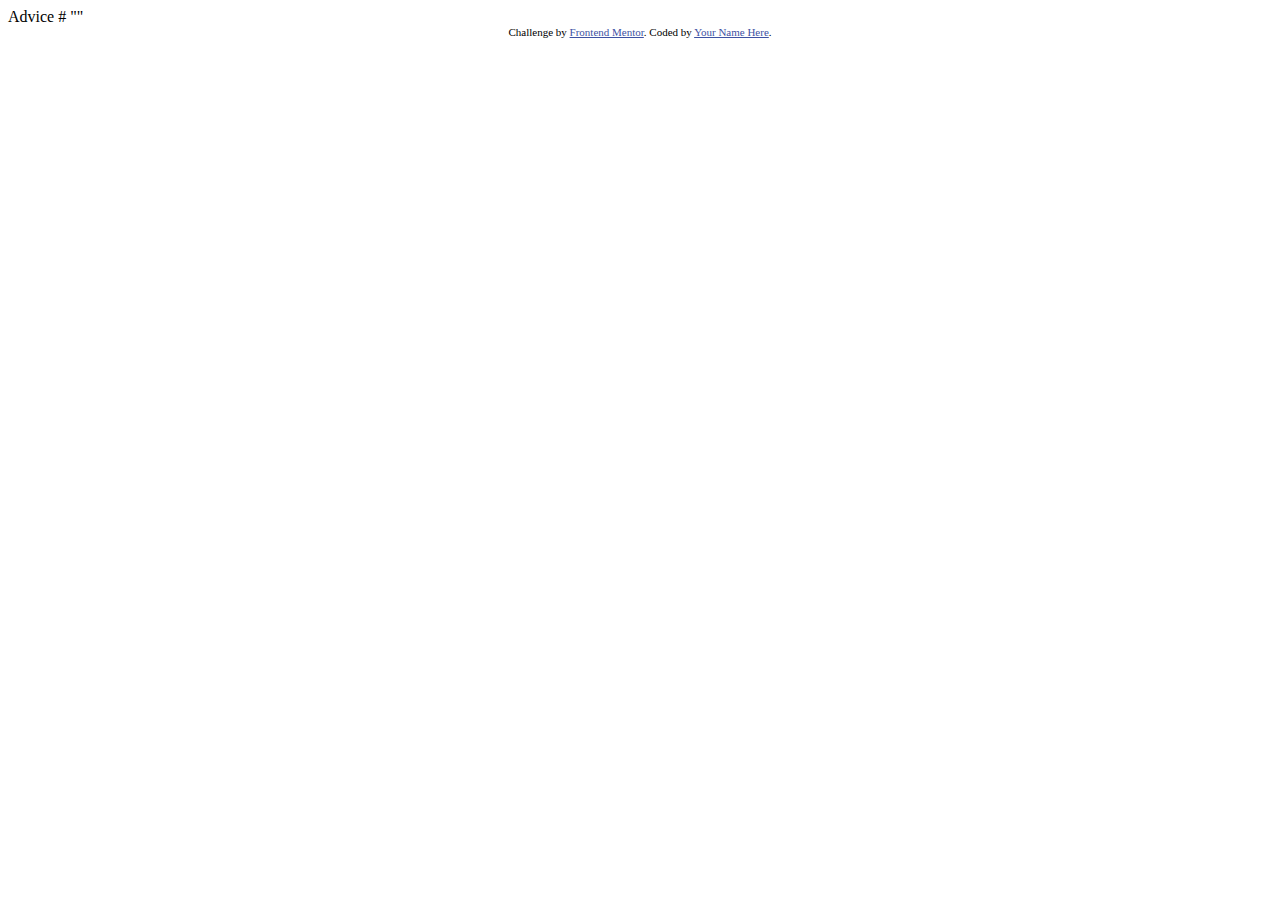
<file: advice-generator-app-main/index.html>
<!DOCTYPE html>
<html lang="en">
<head>
  <meta charset="UTF-8">
  <meta name="viewport" content="width=device-width, initial-scale=1.0"> <!-- displays site properly based on user's device -->

  <link rel="icon" type="image/png" sizes="32x32" href="./images/favicon-32x32.png">
  
  <title>Frontend Mentor | Advice generator app</title>

  <!-- Feel free to remove these styles or customise in your own stylesheet 👍 -->
  <style>
    .attribution { font-size: 11px; text-align: center; }
    .attribution a { color: hsl(228, 45%, 44%); }
  </style>
</head>
<body>

  Advice #<!-- Advice ID goes here -->

  "<!-- Advice text goes here -->"
  
  <div class="attribution">
    Challenge by <a href="https://www.frontendmentor.io?ref=challenge" target="_blank">Frontend Mentor</a>. 
    Coded by <a href="#">Your Name Here</a>.
  </div>
</body>
</html>
</file>
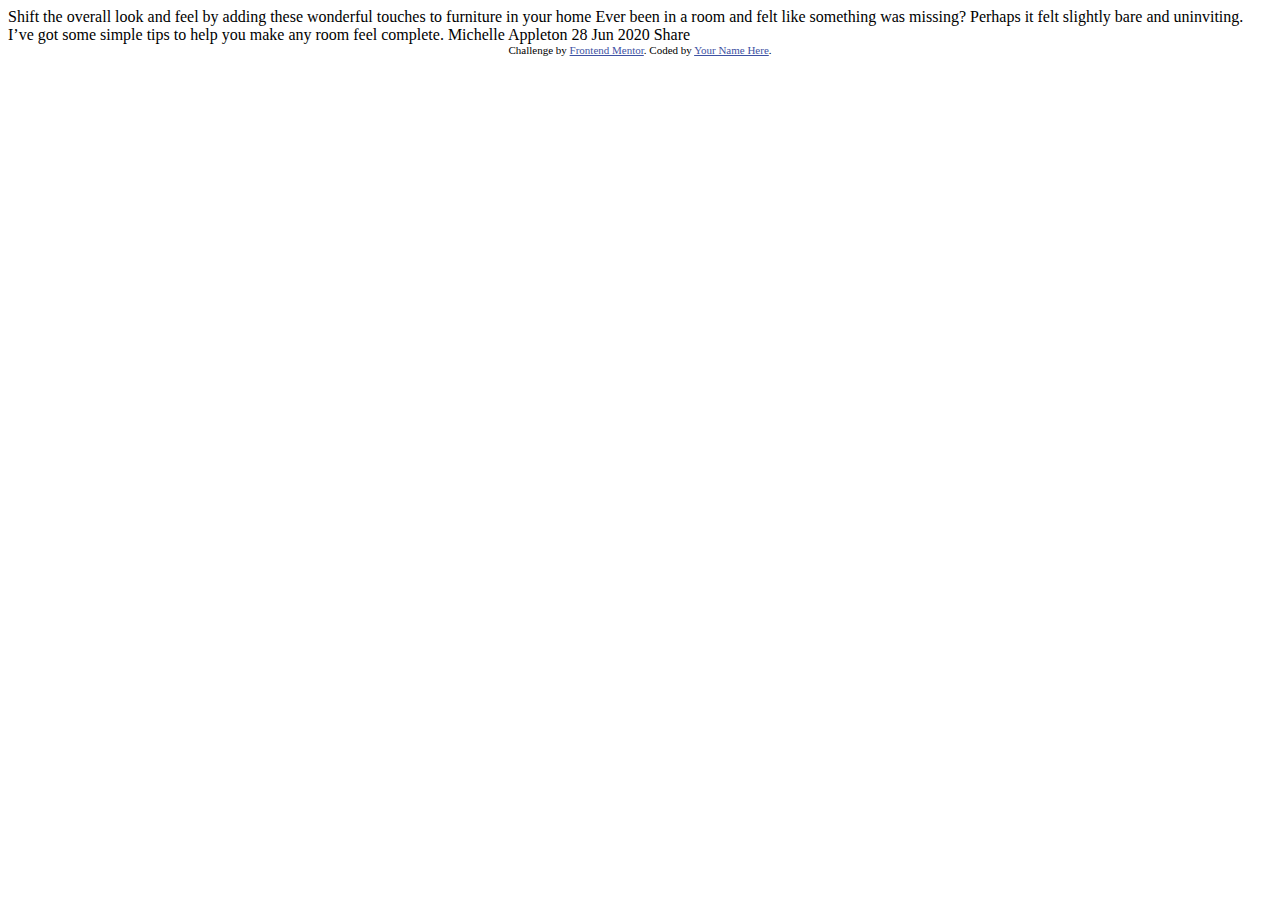
<file: article-preview-component-master/index.html>
<!DOCTYPE html>
<html lang="en">
<head>
  <meta charset="UTF-8">
  <meta name="viewport" content="width=device-width, initial-scale=1.0"> <!-- displays site properly based on user's device -->

  <link rel="icon" type="image/png" sizes="32x32" href="./images/favicon-32x32.png">
  
  <title>Frontend Mentor | Article preview component</title>

  <!-- Feel free to remove these styles or customise in your own stylesheet 👍 -->
  <style>
    .attribution { font-size: 11px; text-align: center; }
    .attribution a { color: hsl(228, 45%, 44%); }
  </style>
</head>
<body>

  Shift the overall look and feel by adding these wonderful 
  touches to furniture in your home

  Ever been in a room and felt like something was missing? Perhaps 
  it felt slightly bare and uninviting. I’ve got some simple tips 
  to help you make any room feel complete.

  Michelle Appleton
  28 Jun 2020

  Share
  
  <div class="attribution">
    Challenge by <a href="https://www.frontendmentor.io?ref=challenge" target="_blank">Frontend Mentor</a>. 
    Coded by <a href="#">Your Name Here</a>.
  </div>
</body>
</html>
</file>
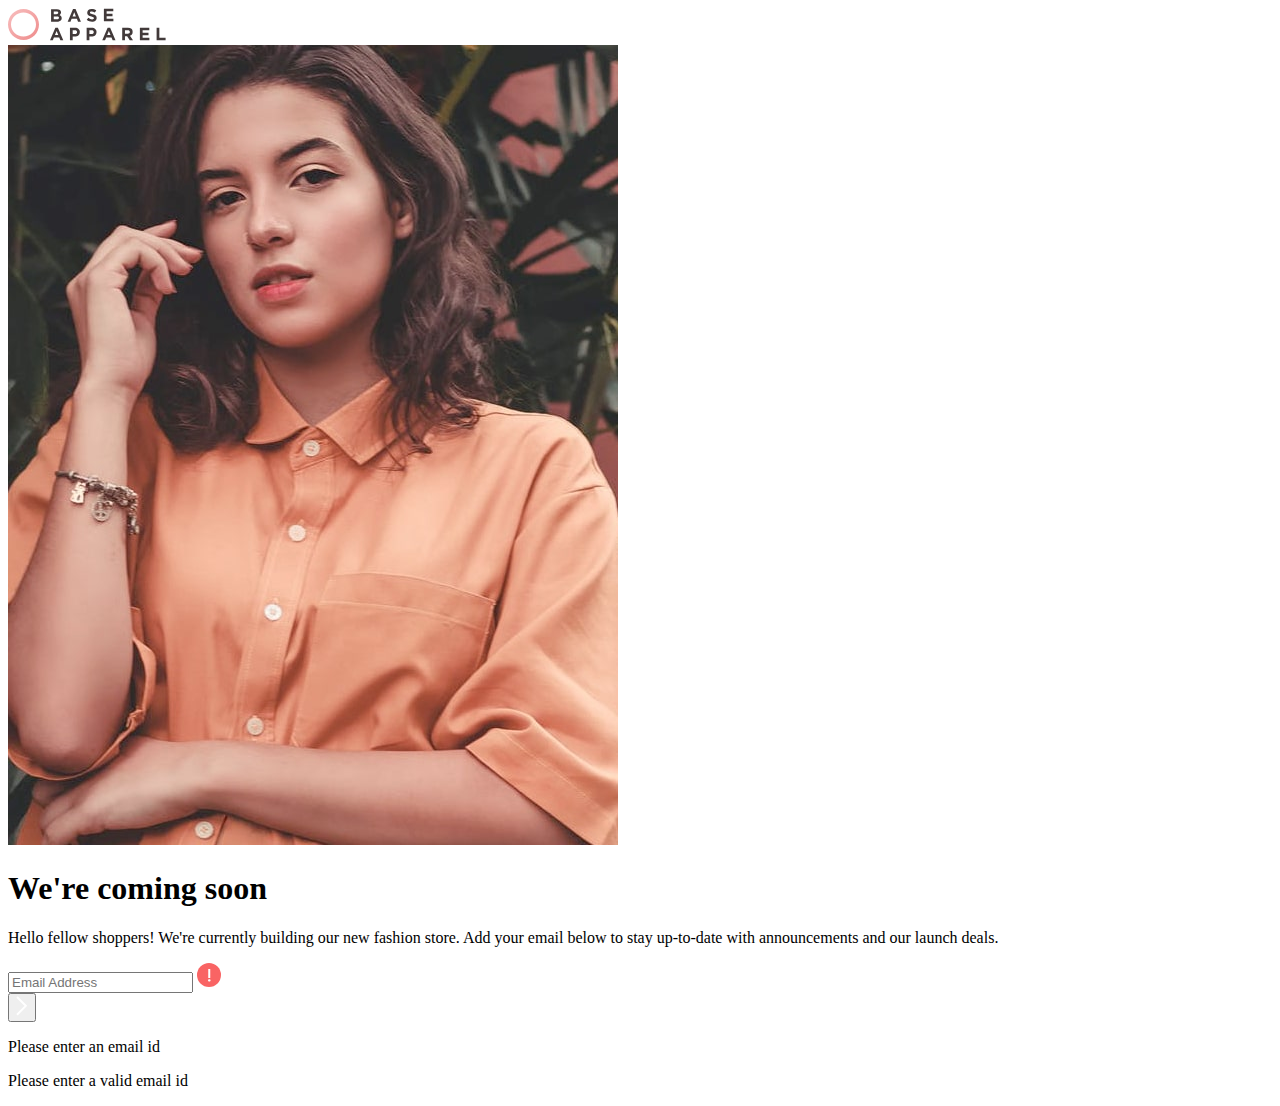
<file: base-apparel-coming-soon-master/index.html>
<!DOCTYPE html>
<html lang="en">
  <head>
    <meta charset="UTF-8" />
    <meta name="viewport" content="width=device-width, initial-scale=1.0" />
    <!-- displays site properly based on user's device -->

    <link
      rel="icon"
      type="image/png"
      sizes="32x32"
      href="./images/favicon-32x32.png"
    />

    <title>Frontend Mentor | Base Apparel coming soon page</title>

    <!-- stylesheet and font links -->
    <link rel="preconnect" href="https://fonts.googleapis.com" />
    <link rel="preconnect" href="https://fonts.gstatic.com" crossorigin />
    <link
      href="https://fonts.googleapis.com/css2?family=Josefin+Sans:ital,wght@0,100..700;1,100..700&display=swap"
      rel="stylesheet"
    />
    <link rel="stylesheet" href="style.css" />
  </head>

  <body>

  <div class="container">
    <div class="nav-logo-container">
      <img src="images/logo.svg" alt="nav logo" class="nav-logo" />
    </div>

    <picture class="hero-container">
      <source media="(min-width: 1000px)" srcset="images/hero-desktop.jpg">
      <img src="images/hero-mobile.jpg" alt="hero image" class="hero" />
    </picture>

    <div class="coming-section">
      <h1 class="heading">
        <span class="we-are">We're </span>
        <span class="coming-soon">coming soon</span>
      </h1>
      <p class="description">
        Hello fellow shoppers! We're currently building our new fashion store.
        Add your email below to stay up-to-date with announcements and our
        launch deals.
      </p>
    </div>

    <div class="email-id">
      <form action="#" method="#" id="signup-form">
        <div class="input-container">
        <input
          type="text"
          name="email"
          id="email-subscription"
          class="email-subscription error-border"
          placeholder="Email Address"
        />
        <img src="images/icon-error.svg" alt="error icon" class="error-icon">
        </div>
      <span>
        <button type="submit" class="btn"><img src="images/icon-arrow.svg" alt="" /></button>
      </span>
       
      <div id="error" class="error">
        <div id="error-message-noemail" class="error-message visually-hidden-1">
          <p>Please enter an email id</p></div>
        <div id="error-message-invalid" class="error-message visually-hidden-2">
          <p>Please enter a valid email id</p></div>
      </div>
    </form>

    </div>

  </div>
  <script src="script.js"></script>
    
  </body>
</html>
</file>
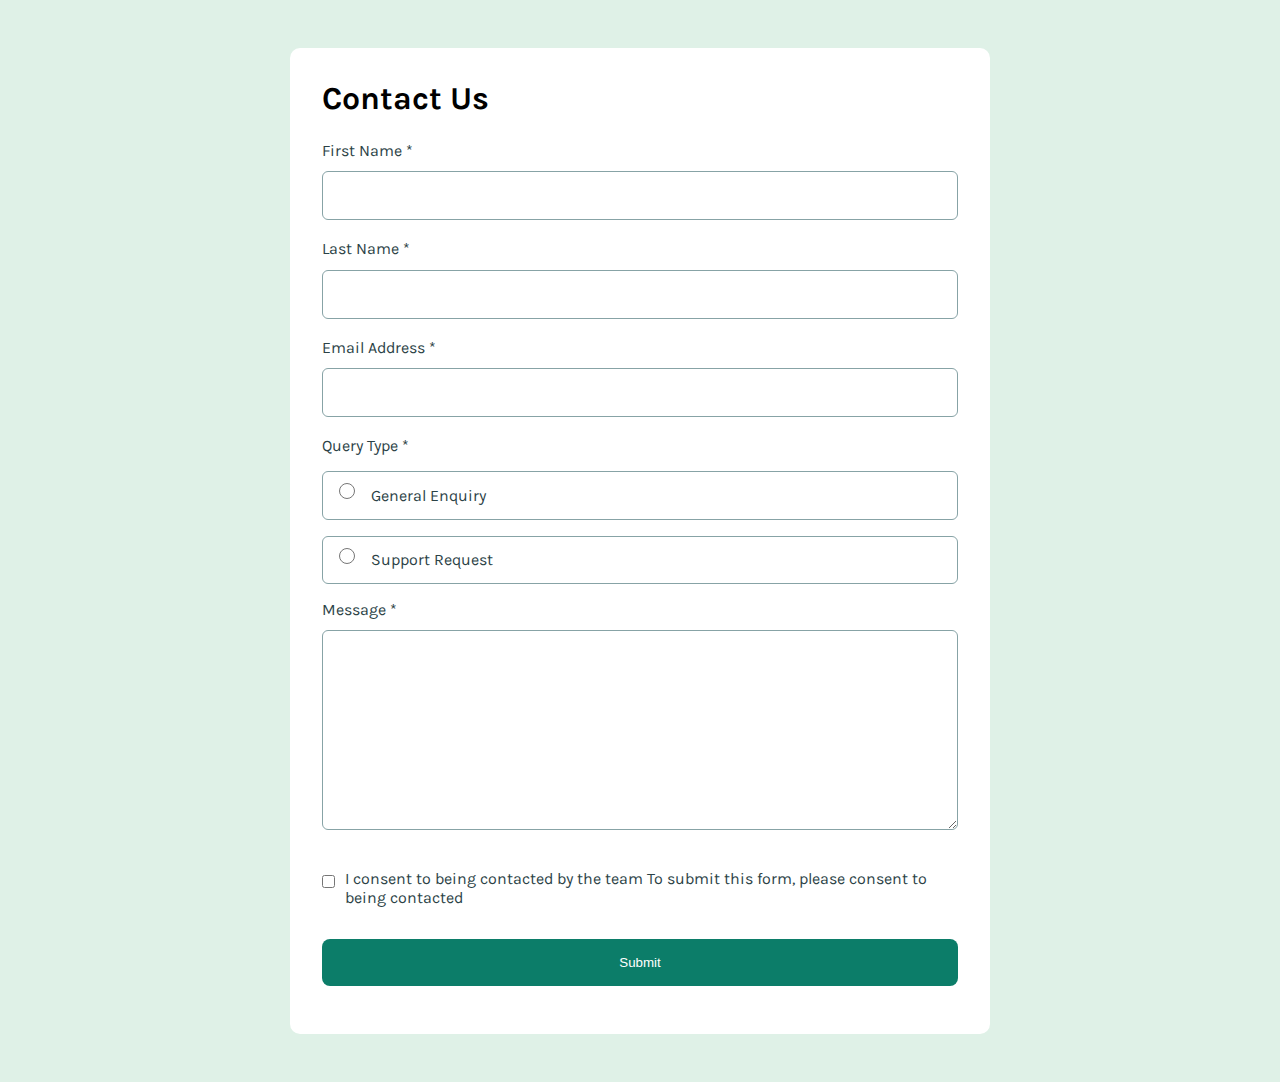
<file: contact-form-main/index.html>
<!DOCTYPE html>
<html lang="en">
<head>
  <meta charset="UTF-8">
  <meta name="viewport" content="width=device-width, initial-scale=1.0"> <!-- displays site properly based on user's device -->

  <link rel="icon" type="image/png" sizes="32x32" href="./assets/images/favicon-32x32.png">
  <link rel="preconnect" href="https://fonts.googleapis.com">
  <link rel="preconnect" href="https://fonts.gstatic.com" crossorigin>
  <link href="https://fonts.googleapis.com/css2?family=Karla:ital,wght@0,200..800;1,200..800&display=swap" rel="stylesheet">
  <link rel="stylesheet" href="style.css">
    
  <title>Frontend Mentor | Contact form</title>

</head>
<body>
  <main>
    <div class="heading">
      <h1 class="form-heading">Contact Us</h1>
    </div>
    <form action="#" method="get" class="contact-form" id ="contact-form">

      <div class="form-field-first-name">
        <label for="first-name">First Name *</label>
        <input type="text" id="first-name" class="first-name error-border" name="firstName">
        <p class="error-message"></p>
      </div>

      <div class="form-field-last-name">
        <label for="last-name">Last Name *</label>
        <input type="text" id="last-name" class="last-name error-border" name="lastName">
        <p class="error-message"></p>
      </div>

      <div class="form-field-email">
        <label for="email-address">Email Address *</label>
        <input type="text" id="email-address" class="email-address error-border" name="emailAddress">
        <p class="error-message"></p>
      </div>

      <div class="form-field-radio">
        <label>Query Type *</label>
        <div class="radio-div">
          <div class="general-enquiry-class">
            <input type="radio" name="queryType" id="general-query" class="general-query" value="General Enquiry">
            <label for="general-query" class="general-query-text">General Enquiry</label>
          </div>
          
          <div class="support-request-clss">
            <input type="radio" name="queryType" id="support-request" class="support-request" value="Support Request">
            <label for="support-request" class="support-request-text">Support Request</label>
          </div> 
        </div>
        <p class="error-message"></p>
      </div>

      <div class="form-field-message">
        <label for="message">Message *</label>
        <textarea name="message" id="message" class="message error-border" name="message"></textarea>
        <p class="error-message"></p>
      </div>

      <div class="form-field-checkbox checkbox">
        <input type="checkbox" id="checkbox-consent" class="checkbox-consent" name="checkbox">
       <label for="checkbox-consent">
        I consent to being contacted by the team
        To submit this form, please consent to being contacted
       </label>
      </div>
      <p class="error-message"></p>
      <div class="form-field-btn">
       <button type="submit" id="btn" class="btn">Submit</button>
      </div>
    </form>


    <div id="popup" class="popup">
      <h2>Message Sent!</h2>
      <p>Thanks for completing the form. We'll be in touch soon!</p>
      <button type="button" id="close-popup" class="close-popup">Close</button>
    </div>
    
  </main>
  <script src="script.js"></script>
 
</body>
</html>
</file>
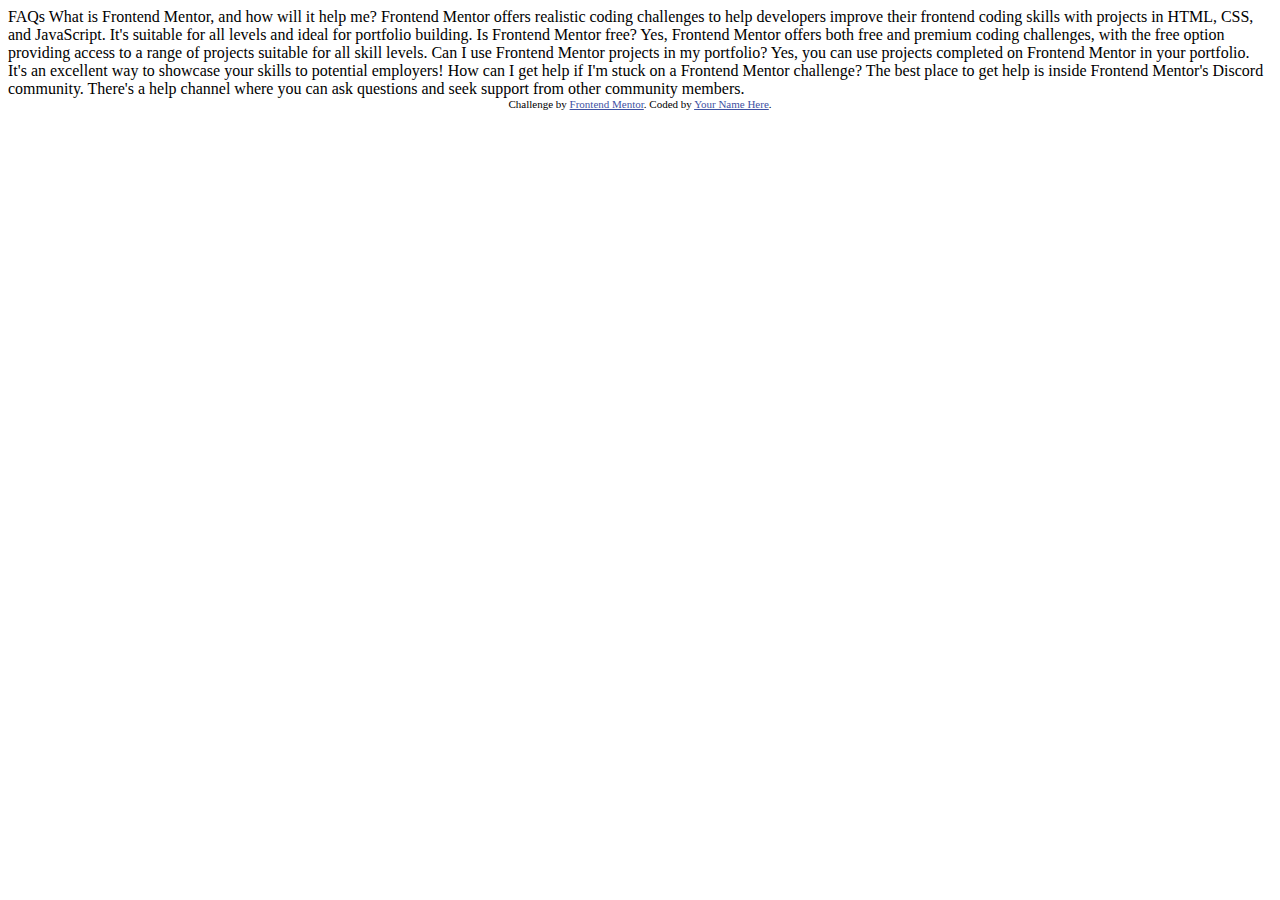
<file: faq-accordion-main/index.html>
<!DOCTYPE html>
<html lang="en">
<head>
  <meta charset="UTF-8">
  <meta name="viewport" content="width=device-width, initial-scale=1.0"> <!-- displays site properly based on user's device -->

  <link rel="icon" type="image/png" sizes="32x32" href="./assets/images/favicon-32x32.png">
  
  <title>Frontend Mentor | FAQ accordion</title>

  <!-- Feel free to remove these styles or customise in your own stylesheet 👍 -->
  <style>
    .attribution { font-size: 11px; text-align: center; }
    .attribution a { color: hsl(228, 45%, 44%); }
  </style>
</head>
<body>

  FAQs

  What is Frontend Mentor, and how will it help me?

  Frontend Mentor offers realistic coding challenges to help developers improve their 
  frontend coding skills with projects in HTML, CSS, and JavaScript. It's suitable for 
  all levels and ideal for portfolio building.

  Is Frontend Mentor free?

  Yes, Frontend Mentor offers both free and premium coding challenges, with the free 
  option providing access to a range of projects suitable for all skill levels.

  Can I use Frontend Mentor projects in my portfolio?

  Yes, you can use projects completed on Frontend Mentor in your portfolio. It's an excellent
  way to showcase your skills to potential employers!

  How can I get help if I'm stuck on a Frontend Mentor challenge?
  
  The best place to get help is inside Frontend Mentor's Discord community. There's a help 
  channel where you can ask questions and seek support from other community members.

  
  <div class="attribution">
    Challenge by <a href="https://www.frontendmentor.io?ref=challenge" target="_blank">Frontend Mentor</a>. 
    Coded by <a href="#">Your Name Here</a>.
  </div>
</body>
</html>
</file>
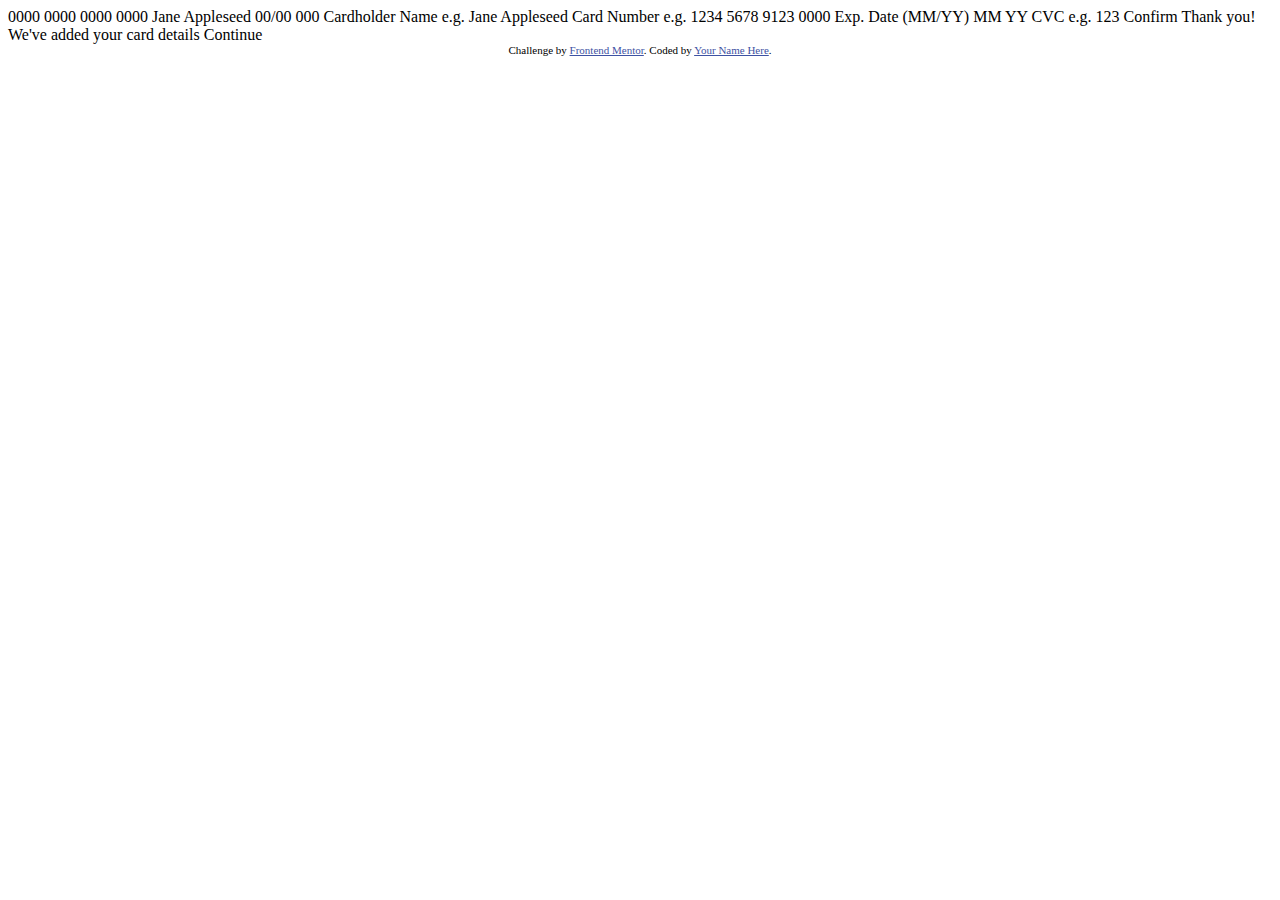
<file: interactive-card-details-form-main/index.html>
<!DOCTYPE html>
<html lang="en">
<head>
  <meta charset="UTF-8">
  <meta name="viewport" content="width=device-width, initial-scale=1.0"> <!-- displays site properly based on user's device -->

  <link rel="icon" type="image/png" sizes="32x32" href="./images/favicon-32x32.png">
  
  <title>Frontend Mentor | Interactive card details form</title>

  <!-- Feel free to remove these styles or customise in your own stylesheet 👍 -->
  <style>
    .attribution { font-size: 11px; text-align: center; }
    .attribution a { color: hsl(228, 45%, 44%); }
  </style>
</head>
<body>

  0000 0000 0000 0000
  Jane Appleseed
  00/00

  000

  Cardholder Name
  e.g. Jane Appleseed

  Card Number
  e.g. 1234 5678 9123 0000

  Exp. Date (MM/YY)
  MM
  YY

  CVC
  e.g. 123

  Confirm

  <!-- Completed state start -->

  Thank you!
  We've added your card details
  Continue
  
  <div class="attribution">
    Challenge by <a href="https://www.frontendmentor.io?ref=challenge" target="_blank">Frontend Mentor</a>. 
    Coded by <a href="#">Your Name Here</a>.
  </div>
</body>
</html>
</file>
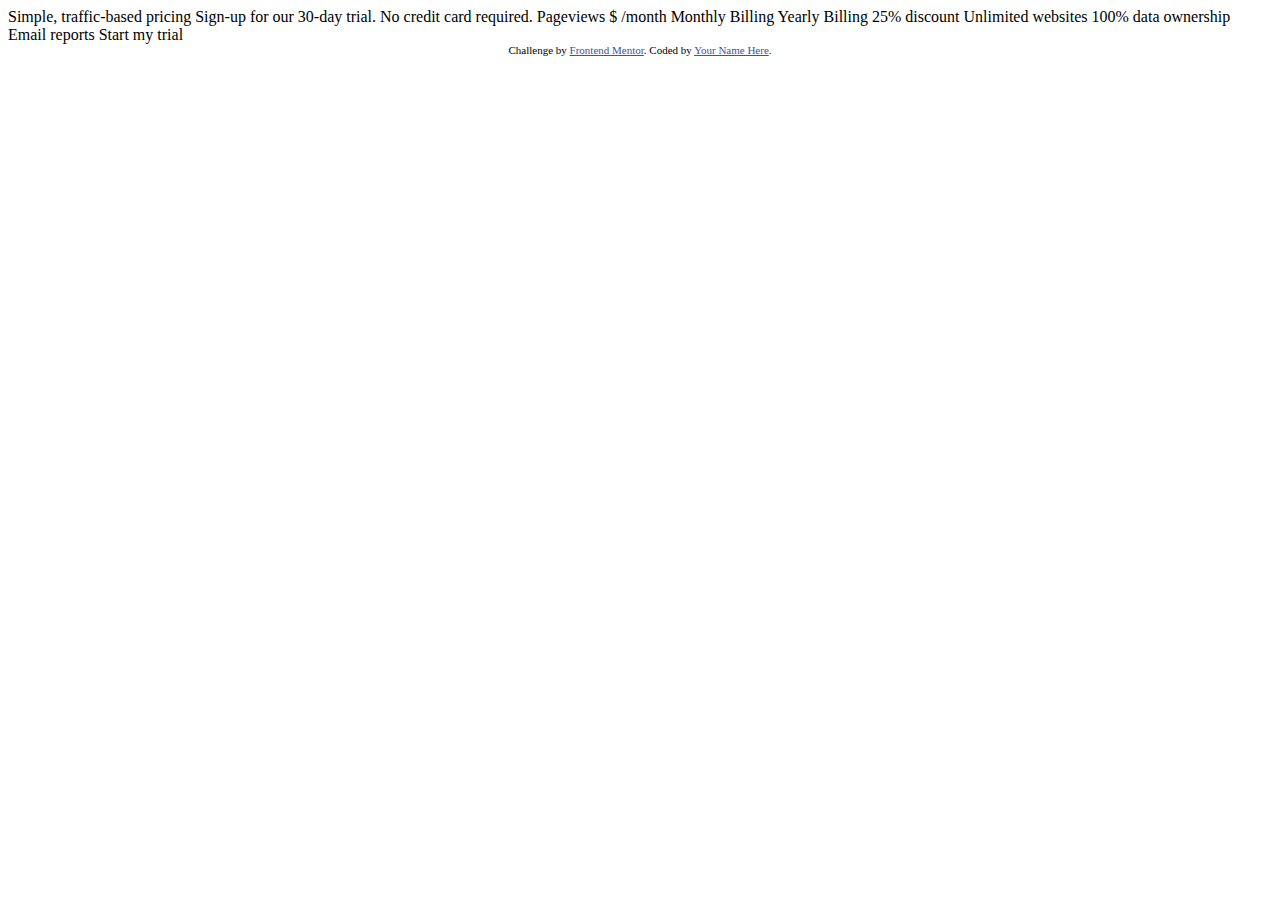
<file: interactive-pricing-component-main/index.html>
<!DOCTYPE html>
<html lang="en">
<head>
  <meta charset="UTF-8">
  <meta name="viewport" content="width=device-width, initial-scale=1.0"> <!-- displays site properly based on user's device -->

  <link rel="icon" type="image/png" sizes="32x32" href="./images/favicon-32x32.png">
  
  <title>Frontend Mentor | Interactive pricing component</title>

  <!-- Feel free to remove these styles or customise in your own stylesheet 👍 -->
  <style>
    .attribution { font-size: 11px; text-align: center; }
    .attribution a { color: hsl(228, 45%, 44%); }
  </style>
</head>
<body>

  Simple, traffic-based pricing
  Sign-up for our 30-day trial. No credit card required. 

  Pageviews
  $ /month

  Monthly Billing
  Yearly Billing 25% discount

  Unlimited websites
  100% data ownership
  Email reports

  Start my trial
  
  <div class="attribution">
    Challenge by <a href="https://www.frontendmentor.io?ref=challenge" target="_blank">Frontend Mentor</a>. 
    Coded by <a href="#">Your Name Here</a>.
  </div>
</body>
</html>
</file>
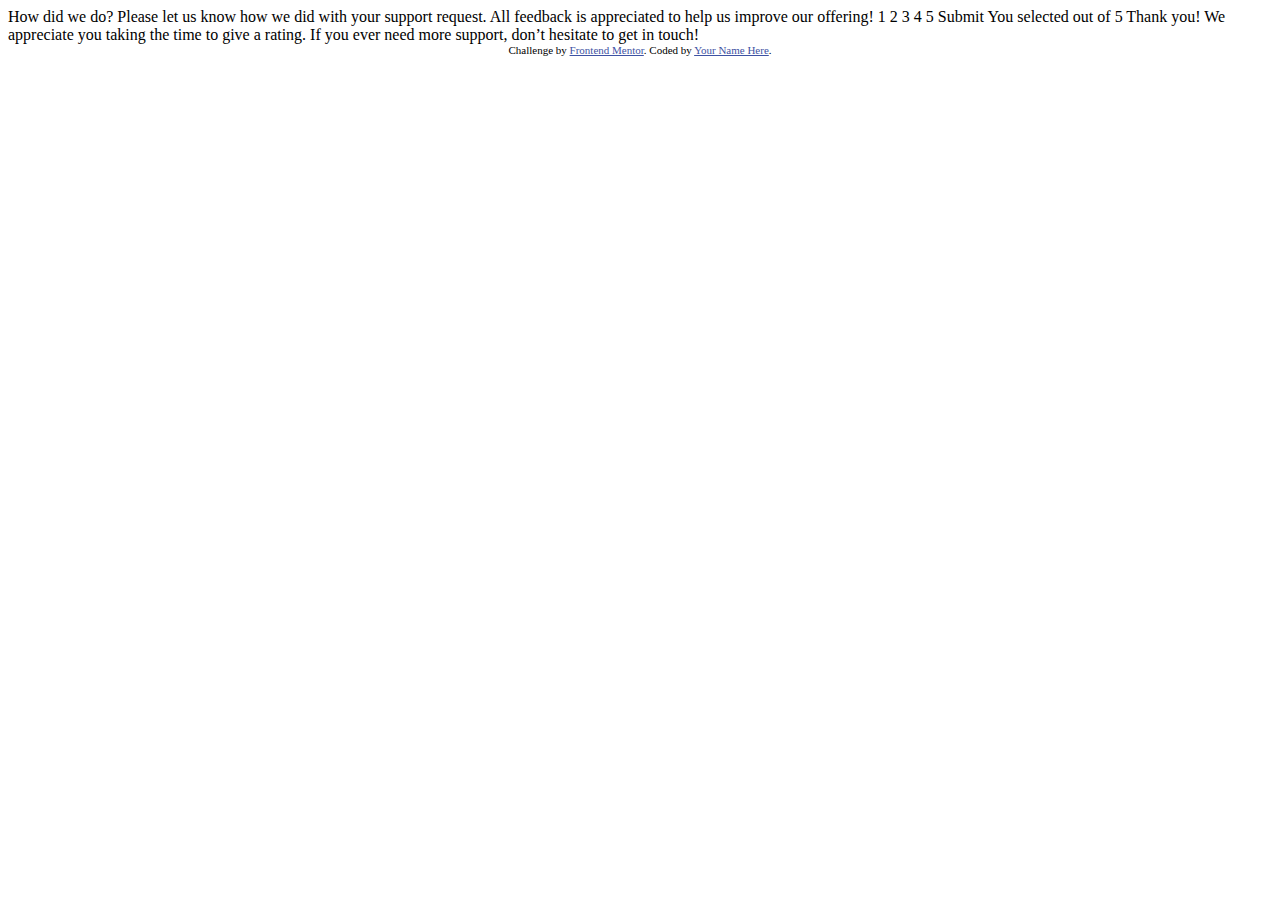
<file: interactive-rating-component-main/index.html>
<!DOCTYPE html>
<html lang="en">
<head>
  <meta charset="UTF-8">
  <meta name="viewport" content="width=device-width, initial-scale=1.0"> <!-- displays site properly based on user's device -->

  <link rel="icon" type="image/png" sizes="32x32" href="./images/favicon-32x32.png">
  
  <title>Frontend Mentor | Interactive rating component</title>

  <!-- Feel free to remove these styles or customise in your own stylesheet 👍 -->
  <style>
    .attribution { font-size: 11px; text-align: center; }
    .attribution a { color: hsl(228, 45%, 44%); }
  </style>
</head>
<body>

  <!-- Rating state start -->

  How did we do?

  Please let us know how we did with your support request. All feedback is appreciated 
  to help us improve our offering!

  1 2 3 4 5

  Submit

  <!-- Rating state end -->

  <!-- Thank you state start -->

  You selected <!-- Add rating here --> out of 5

  Thank you!

  We appreciate you taking the time to give a rating. If you ever need more support, 
  don’t hesitate to get in touch!

  <!-- Thank you state end -->

  
  <div class="attribution">
    Challenge by <a href="https://www.frontendmentor.io?ref=challenge" target="_blank">Frontend Mentor</a>. 
    Coded by <a href="#">Your Name Here</a>.
  </div>
</body>
</html>
</file>
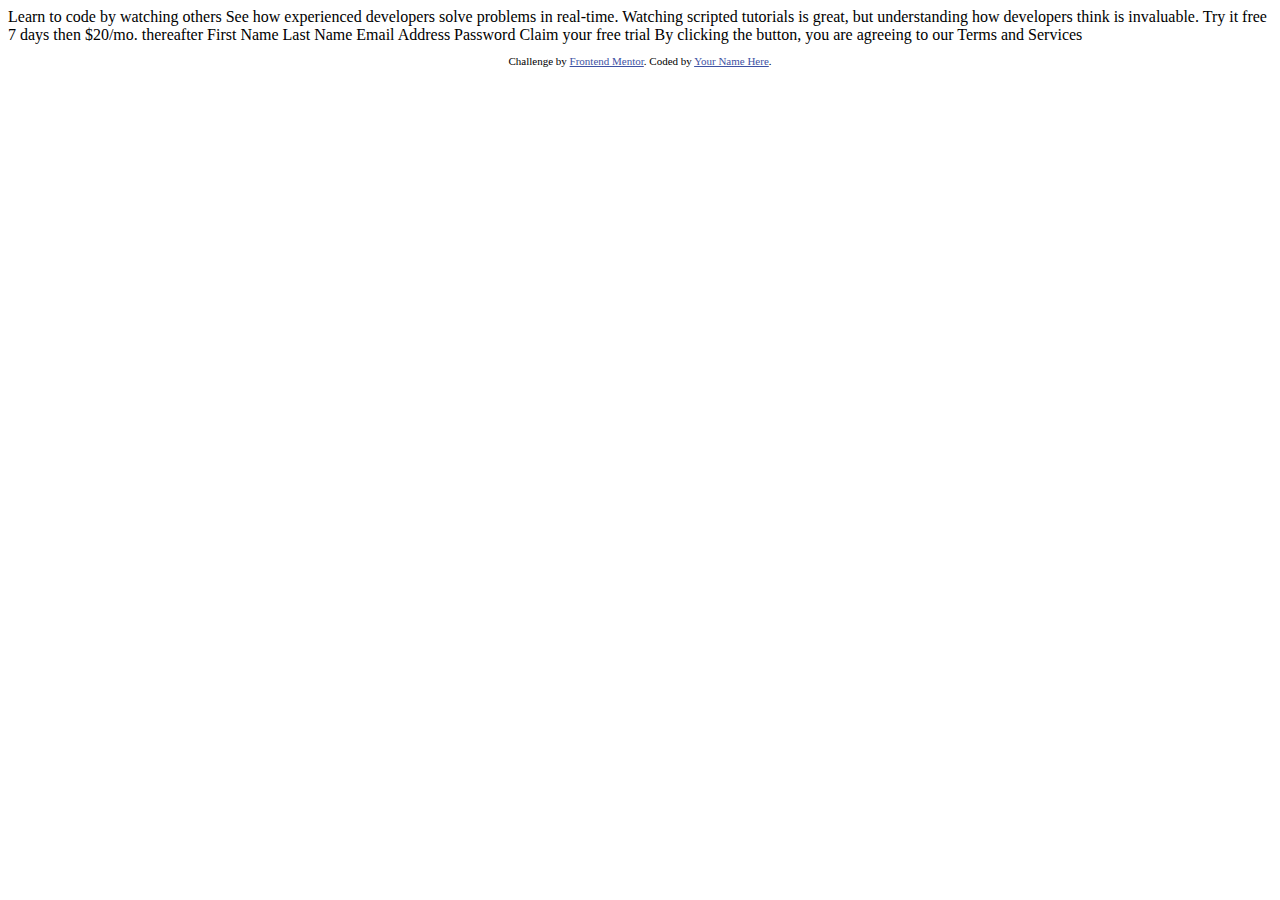
<file: intro-component-with-signup-form-master/index.html>
<!DOCTYPE html>
<html lang="en">
<head>
  <meta charset="UTF-8">
  <meta name="viewport" content="width=device-width, initial-scale=1.0"> <!-- displays site properly based on user's device -->

  <link rel="icon" type="image/png" sizes="32x32" href="./images/favicon-32x32.png">
  
  <title>Frontend Mentor | Intro component with sign up form</title>

  <!-- Feel free to remove these styles or customise in your own stylesheet 👍 -->
  <style>
    .attribution { font-size: 11px; text-align: center; }
    .attribution a { color: hsl(228, 45%, 44%); }
  </style>
</head>
<body>

  Learn to code by watching others

  See how experienced developers solve problems in real-time. Watching scripted tutorials is great, 
  but understanding how developers think is invaluable. 

  Try it free 7 days then $20/mo. thereafter

  First Name 
  Last Name 
  Email Address
  Password

  Claim your free trial 

  By clicking the button, you are agreeing to our Terms and Services
  
  <footer>
    <p class="attribution">
      Challenge by <a href="https://www.frontendmentor.io?ref=challenge" target="_blank">Frontend Mentor</a>. 
      Coded by <a href="#">Your Name Here</a>.
    </p>
  </footer>
</body>
</html>
</file>
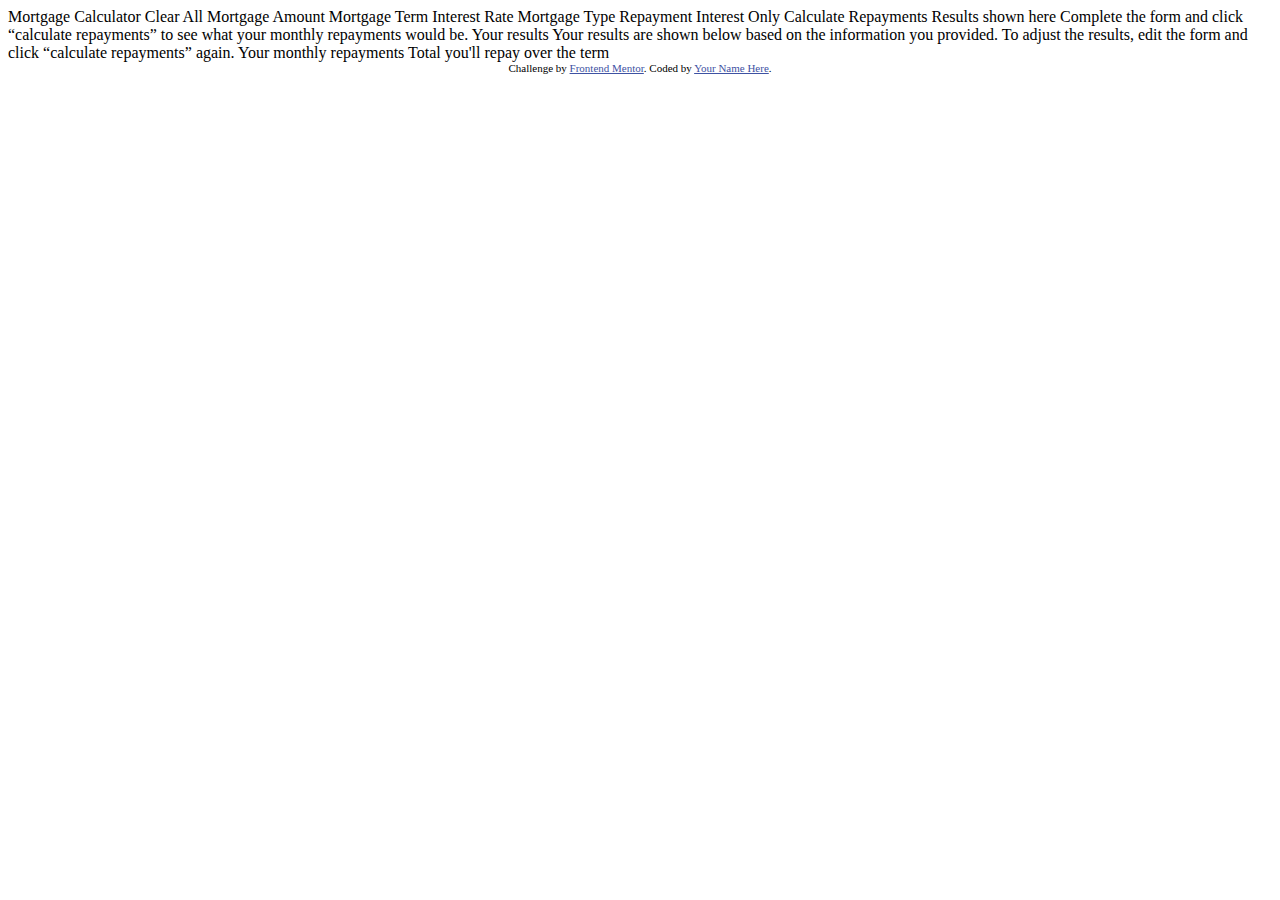
<file: mortgage-repayment-calculator-main/index.html>
<!DOCTYPE html>
<html lang="en">
<head>
  <meta charset="UTF-8">
  <meta name="viewport" content="width=device-width, initial-scale=1.0"> <!-- displays site properly based on user's device -->

  <link rel="icon" type="image/png" sizes="32x32" href="./assets/images/favicon-32x32.png">
  
  <title>Frontend Mentor | Mortgage repayment calculator</title>

  <!-- Feel free to remove these styles or customise in your own stylesheet 👍 -->
  <style>
    .attribution { font-size: 11px; text-align: center; }
    .attribution a { color: hsl(228, 45%, 44%); }
  </style>
</head>
<body>

  Mortgage Calculator
  Clear All

  Mortgage Amount

  Mortgage Term

  Interest Rate

  Mortgage Type
  Repayment
  Interest Only

  Calculate Repayments

  <!-- Empty results start -->

  Results shown here

  Complete the form and click “calculate repayments” to see what 
  your monthly repayments would be.

  <!-- Empty results end -->

  <!-- Completed results start -->

  Your results

  Your results are shown below based on the information you provided. 
  To adjust the results, edit the form and click “calculate repayments” again.

  Your monthly repayments

  Total you'll repay over the term

  <!-- Completed results end -->
  
  <div class="attribution">
    Challenge by <a href="https://www.frontendmentor.io?ref=challenge">Frontend Mentor</a>. 
    Coded by <a href="#">Your Name Here</a>.
  </div>
</body>
</html>
</file>
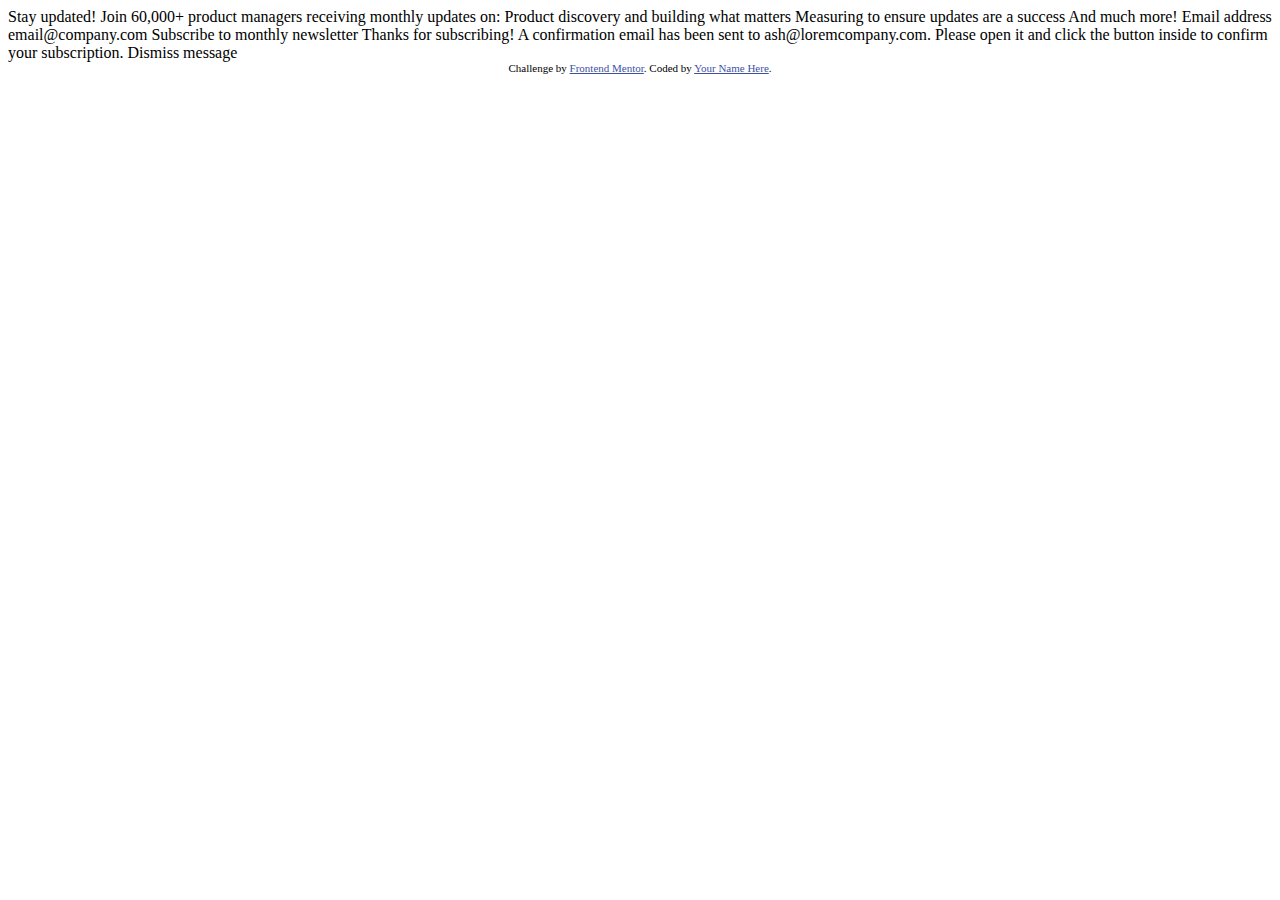
<file: newsletter-sign-up-with-success-message-main/index.html>
<!DOCTYPE html>
<html lang="en">
<head>
  <meta charset="UTF-8">
  <meta name="viewport" content="width=device-width, initial-scale=1.0"> <!-- displays site properly based on user's device -->

  <link rel="icon" type="image/png" sizes="32x32" href="./assets/images/favicon-32x32.png">
  
  <title>Frontend Mentor | Newsletter sign-up form with success message</title>

  <!-- Feel free to remove these styles or customise in your own stylesheet 👍 -->
  <style>
    .attribution { font-size: 11px; text-align: center; }
    .attribution a { color: hsl(228, 45%, 44%); }
  </style>
</head>
<body>

  <!-- Sign-up form start -->

  Stay updated!

  Join 60,000+ product managers receiving monthly updates on:

  Product discovery and building what matters
  Measuring to ensure updates are a success
  And much more!

  Email address
  email@company.com

  Subscribe to monthly newsletter

  <!-- Sign-up form end -->

  <!-- Success message start -->

  Thanks for subscribing!

  A confirmation email has been sent to ash@loremcompany.com. 
  Please open it and click the button inside to confirm your subscription.

  Dismiss message

  <!-- Success message end -->
  
  <div class="attribution">
    Challenge by <a href="https://www.frontendmentor.io?ref=challenge" target="_blank">Frontend Mentor</a>. 
    Coded by <a href="#">Your Name Here</a>.
  </div>
</body>
</html>
</file>
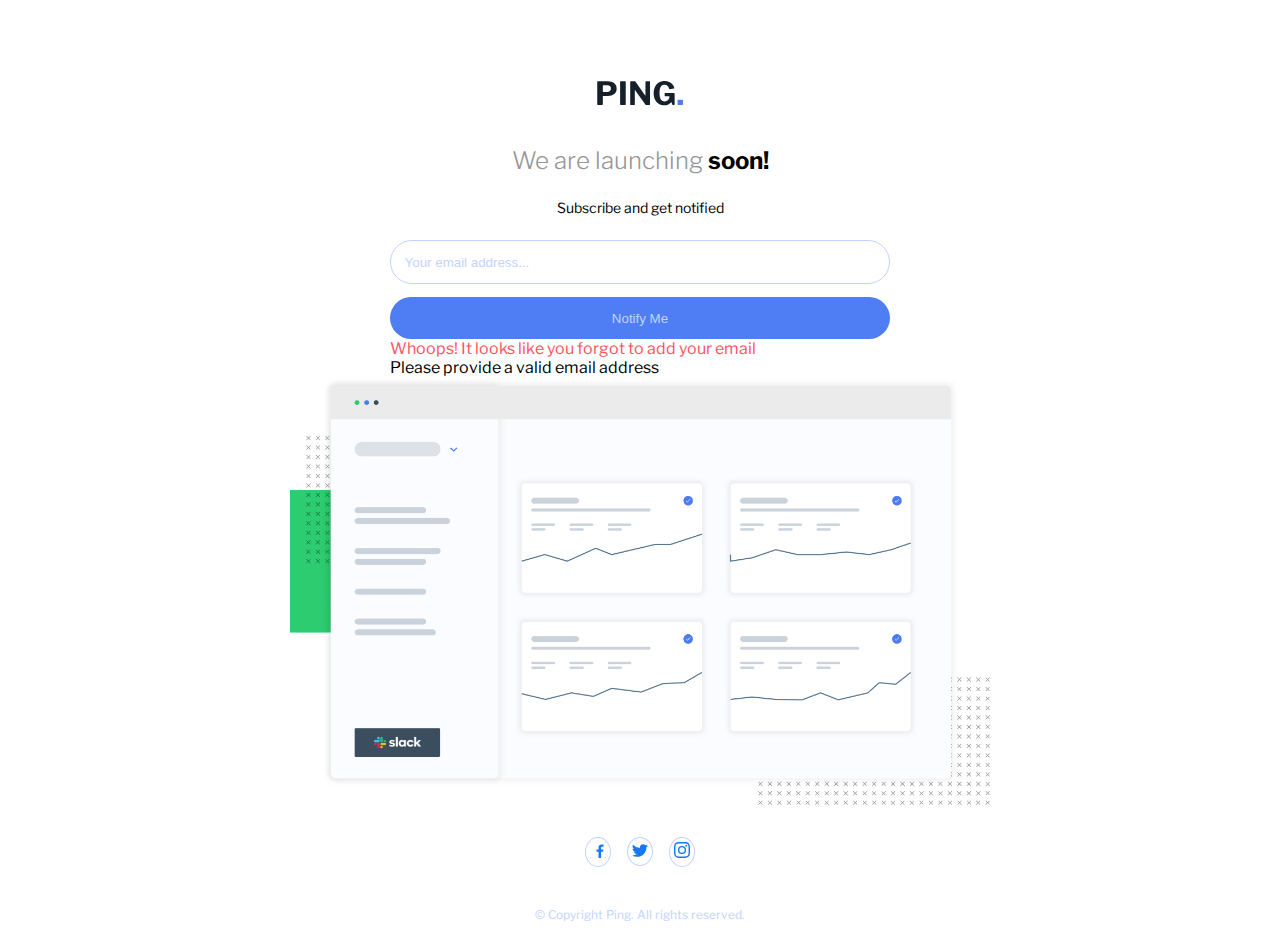
<file: ping-coming-soon-page-master/index.html>
<!DOCTYPE html>
<html lang="en">
<head>
  <meta charset="UTF-8">
  <meta name="viewport" content="width=device-width, initial-scale=1.0"> <!-- displays site properly based on user's device -->

  <link rel="icon" type="image/png" sizes="32x32" href="./images/favicon-32x32.png">
  <link rel="preconnect" href="https://fonts.googleapis.com">
  <link rel="preconnect" href="https://fonts.gstatic.com" crossorigin>
  <link href="https://fonts.googleapis.com/css2?family=Libre+Franklin:ital,wght@0,100..900;1,100..900&display=swap" rel="stylesheet">
  <link rel="stylesheet" href="style.css">
  
  <title>Frontend Mentor | Ping coming soon page</title>
</head>

<body>
  <!-- header section -->
  <header>
    <div class="hero-container">
      <img src="images/logo.svg" alt="ping logo" class="logo">
    </div>
  </header>
  <!-- main section -->
  <main>
    <div class="main-container">
      <div class="heading-container">
        <h2 class="heading">
          <span class="launching">We are launching</span>
          <span class="soon">soon!</span>
        </h2>
      </div>
      <div class="paragraph-container"> 
        <p class="paragraph">Subscribe and get notified</p>
      </div>

      <div class="signup">
        <form action="#" method="#" id="signup-form" class="signup-form">
          <div class="grid">
            <input type="text" id="signup-email" class="signup-email border-error" placeholder="Your email address...">
            <button type ="submit" class="btn">Notify Me</button>
          </div>
          <div class="error-container">
            <p class="error-noemail">Whoops! It looks like you forgot to add your email</p>
            <p class="error-invalid-email">Please provide a valid email address</p>
          </div>
          
        </form>
      </div>

      <div class="main-illustration">
        <img src="images/illustration-dashboard.png" alt= "illustration of dashboard" class="illustration">
      </div>

    </div>
  </main>
  <!-- footer -->
  <footer>
    <div class="footer-social-media">
      <div class="circle">
        <a href="#"><img src="images/icon-facebook.svg" alt="facebook icon" class="icon"></a></div>
      <div class="circle">
        <a href="#"><img src="images/icon-twitter.svg" alt="twitter icon" class="icon"></a>
      </div>
      <div class="circle"> 
        <a href="#"><img src="images/icon-instagram.svg" alt="instagram icon" class="icon"></a>
      </div>
    </div>
    <div class="copy-right">
      <p>&copy; Copyright Ping. All rights reserved.</p>
    </div>
  </footer>
  <script src="script.js"></script>
 
</body>
</html>
</file>
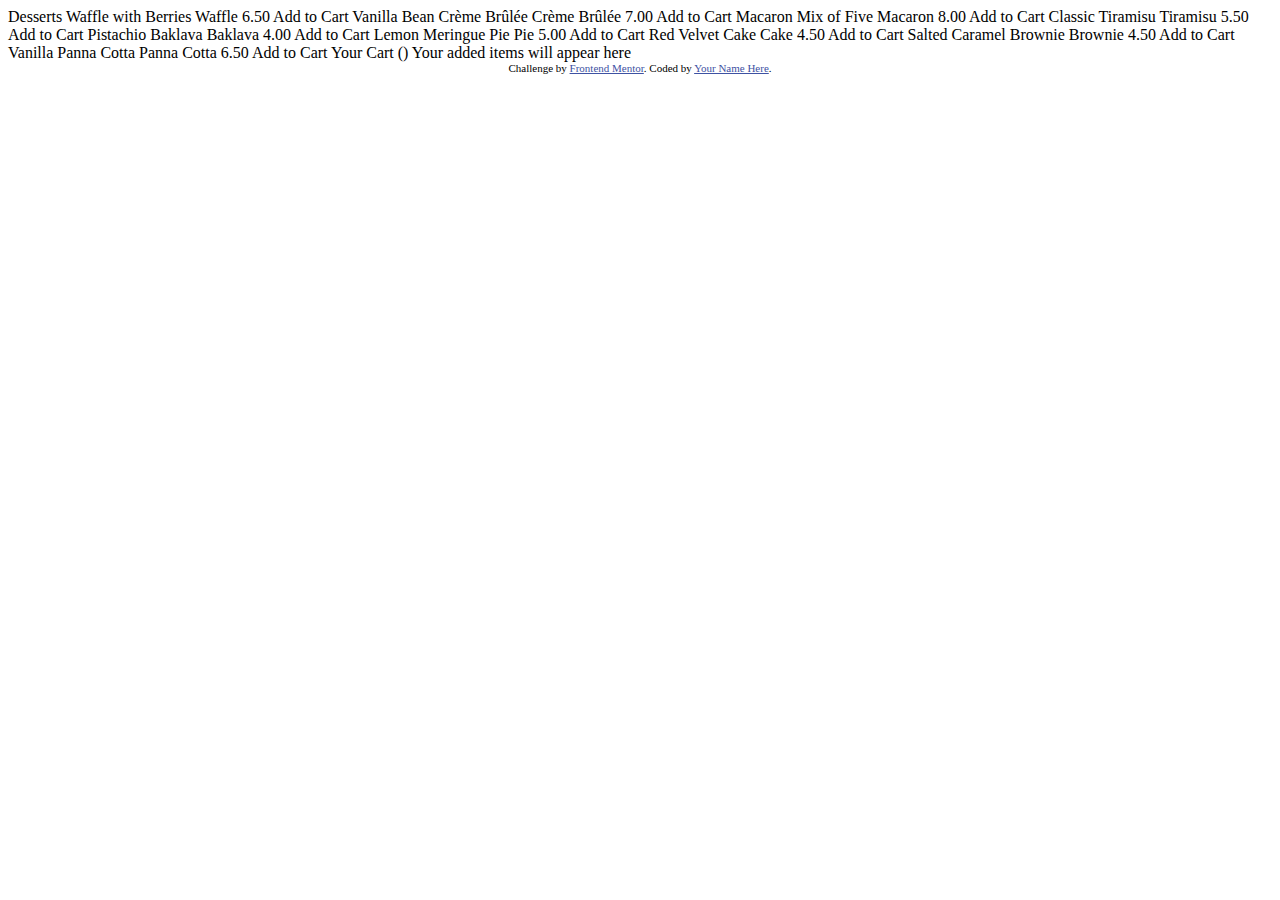
<file: product-list-with-cart-main/index.html>
<!DOCTYPE html>
<html lang="en">
<head>
  <meta charset="UTF-8">
  <meta name="viewport" content="width=device-width, initial-scale=1.0"> <!-- displays site properly based on user's device -->

  <link rel="icon" type="image/png" sizes="32x32" href="./assets/images/favicon-32x32.png">
  
  <title>Frontend Mentor | Product list with cart</title>

  <!-- Feel free to remove these styles or customise in your own stylesheet 👍 -->
  <style>
    .attribution { font-size: 11px; text-align: center; }
    .attribution a { color: hsl(228, 45%, 44%); }
  </style>
</head>
<body>

  Desserts

  Waffle with Berries
  Waffle
  6.50
  Add to Cart

  Vanilla Bean Crème Brûlée
  Crème Brûlée
  7.00
  Add to Cart

  Macaron Mix of Five
  Macaron
  8.00
  Add to Cart

  Classic Tiramisu
  Tiramisu
  5.50
  Add to Cart

  Pistachio Baklava
  Baklava
  4.00
  Add to Cart

  Lemon Meringue Pie
  Pie
  5.00
  Add to Cart

  Red Velvet Cake
  Cake
  4.50
  Add to Cart

  Salted Caramel Brownie
  Brownie
  4.50
  Add to Cart

  Vanilla Panna Cotta
  Panna Cotta
  6.50
  Add to Cart

  Your Cart (<!-- Quantity -->)
  Your added items will appear here

  <div class="attribution">
    Challenge by <a href="https://www.frontendmentor.io?ref=challenge">Frontend Mentor</a>. 
    Coded by <a href="#">Your Name Here</a>.
  </div>
</body>
</html>
</file>
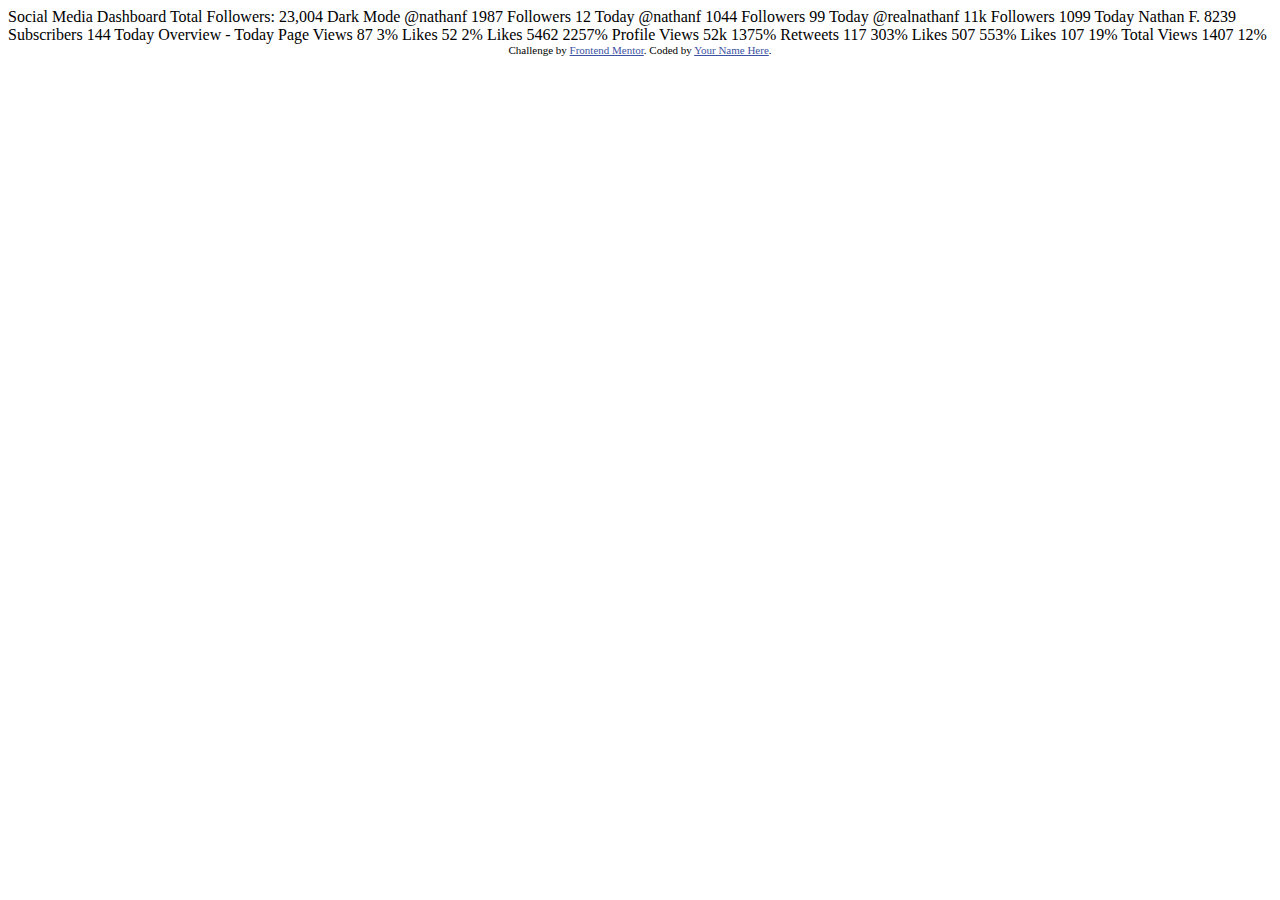
<file: social-media-dashboard-with-theme-switcher-master/index.html>
<!DOCTYPE html>
<html lang="en">
<head>
  <meta charset="UTF-8">
  <meta name="viewport" content="width=device-width, initial-scale=1.0"> <!-- displays site properly based on user's device -->

  <link rel="icon" type="image/png" sizes="32x32" href="./images/favicon-32x32.png">
  
  <title>Frontend Mentor | [Challenge Name Here]</title>

  <!-- Feel free to remove these styles or customise in your own stylesheet 👍 -->
  <style>
    .attribution { font-size: 11px; text-align: center; }
    .attribution a { color: hsl(228, 45%, 44%); }
  </style>
</head>
<body>

  Social Media Dashboard
  Total Followers: 23,004

  Dark Mode

  

  @nathanf
  1987
  Followers
  12 Today

  @nathanf
  1044
  Followers
  99 Today

  @realnathanf
  11k
  Followers
  1099 Today

  Nathan F.
  8239
  Subscribers
  144 Today



  Overview - Today

  Page Views
  87
  3%

  Likes
  52
  2%

  Likes
  5462
  2257%

  Profile Views
  52k
  1375%

  Retweets
  117
  303%

  Likes
  507
  553%

  Likes
  107
  19%

  Total Views
  1407
  12%
  
  <div class="attribution">
    Challenge by <a href="https://www.frontendmentor.io?ref=challenge" target="_blank">Frontend Mentor</a>. 
    Coded by <a href="#">Your Name Here</a>.
  </div>
</body>
</html>
</file>
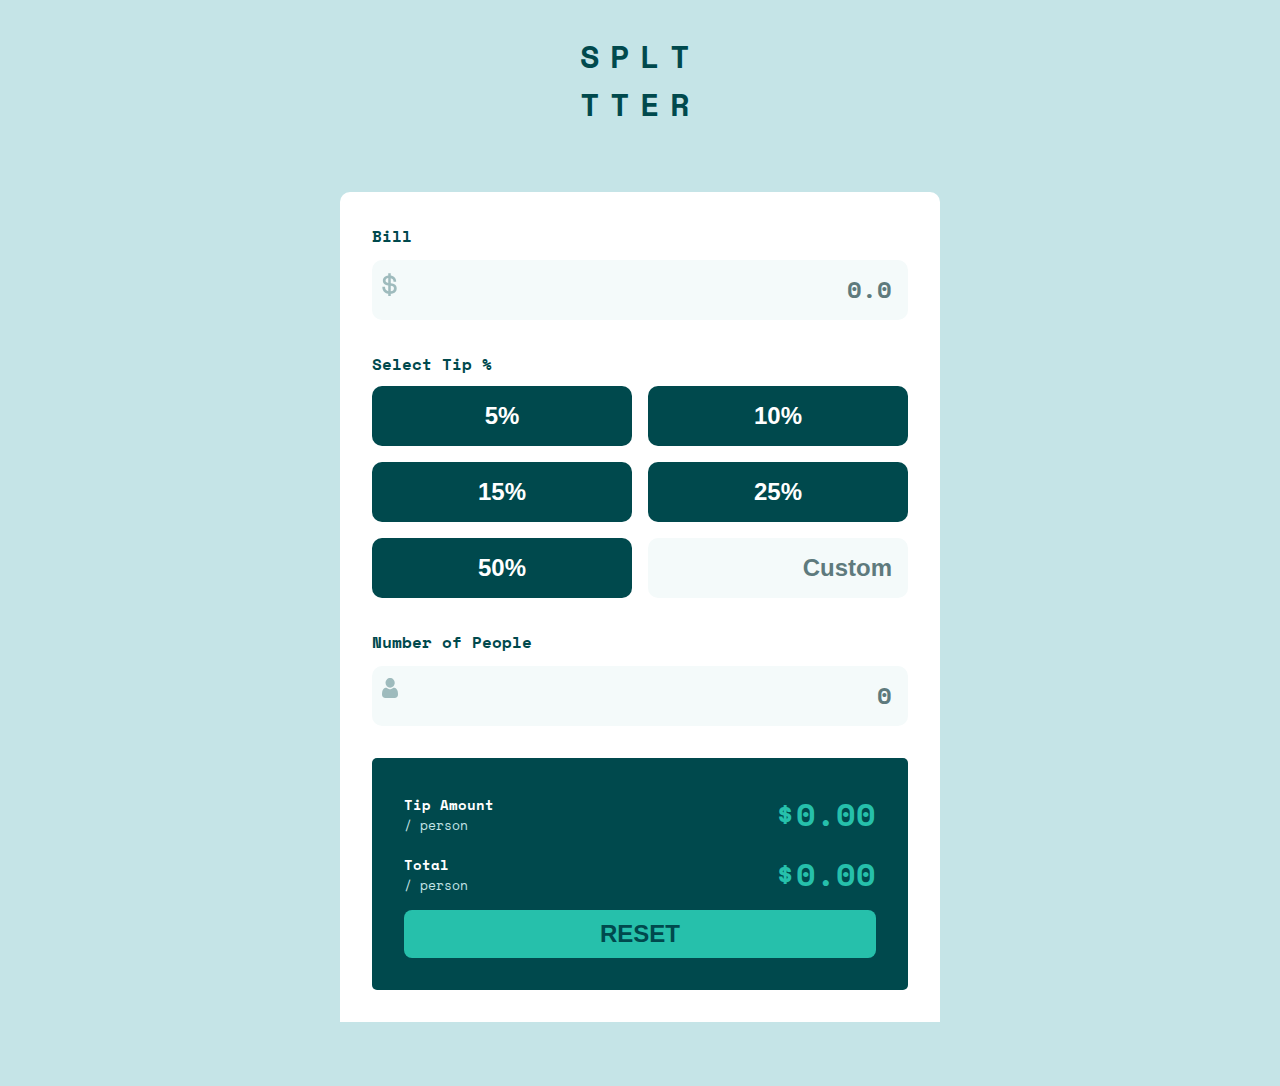
<file: tip-calculator-app-main/index.html>
<!DOCTYPE html>
<html lang="en">
<head>
  <meta charset="UTF-8">
  <meta name="viewport" content="width=device-width, initial-scale=1.0"> <!-- displays site properly based on user's device -->

  <link rel="icon" type="image/png" sizes="32x32" href="./images/favicon-32x32.png">
  <link rel="preconnect" href="https://fonts.googleapis.com">
  <link rel="preconnect" href="https://fonts.gstatic.com" crossorigin>
  <link href="https://fonts.googleapis.com/css2?family=Space+Mono:ital,wght@0,400;0,700;1,400;1,700&display=swap" rel="stylesheet">
  <link rel="stylesheet" href="style.css">
  
  <title>Frontend Mentor | Tip calculator app</title>
</head>
<body>

  <header>
    <div class="heading-container">
      <h1 class="heading-first-line">splt</h1>
      <h1 class="heading-second-line">tter</h1>
    </div>
  </header>

  <main>
    <div class="tip-calculator-container">
      <form action="#" method="get" class="tip-calculator-form">

        <div class="form-input-field input-data">
          <label for="bill-amount"class="tip-field-name">Bill</label>
          <span class="amount-in-dollar">
            <img src="images/icon-dollar.svg" alt="dollor icon" class="dollor-icon input-icon">
          </span>
            <input type="text" id="bill-amount" class="bill-input clear-all" name="bill-amount" placeholder="0.0">
        </div>

        <div class="form-input-field select-tip">
          <label for="bill-tip" class="tip-field-name"> Select Tip %</label>
          <div class="tip-percentage">
            <button type="button" value="5" id="bill-tip-1" class="btn bill-tip">5%</button>
            <button type="button" value="10" id="bill-tip-2" class="btn bill-tip">10%</button>
            <button type="button" value="15" id="bill-tip-3" class="btn bill-tip">15%</button>
            <button type="button" value="25" id="bill-tip-4" class="btn bill-tip">25%</button>
            <button type="button" value="50" id="bill-tip-5" class="btn bill-tip">50%</button>
            <input type="text" id="bill-tip-6" class="custom-tip bill-tip clear-all" placeholder="Custom">
          </div>
        </div>
        <div class="form-input-field input-data">
          <div class="error-container">
            <label for="number-people" class="tip-field-name">Number of People</label>
            <span class="error-message">Can't be zero</span>
          </div> 
          <span class="people">
            <img src="images/icon-person.svg" alt="people icon" class="people-icon input-icon">
          </span>
            <input type="text" id="people" class="bill-input clear-all error-border" name="people" placeholder="0">
        </div>
      </form>

      <div class="tip-display-container">
        <div class="tip-per-details">
          <div class="amount">
            <p class="first-child">Tip Amount</p>
            <p class="second-child"> / person</p>
          </div>
          <div class="amount-display">
            <span class="cash">$</span>
            <h1 class="display-tip tip-amount-per-person clear-all" id="tip-amount-per-person"></h1>
          </div>
        </div>

        <div class="tip-per-details">
          <div class="amount">
            <p class="first-child"> Total</p>
            <p class="second-child"> / person</p>
          </div>
          <div class="amount-display">
            <span class="cash">$</span>
            <h1 class="display-tip total-tip-per-person clear-all" id="total-tip-per-person"></h1>
          </div>
        </div>
        <button type="button" class="reset-button" id="reset-button">Reset</button>
      </div>
    </div>
  </main>

  <script src="script.js"></script>
</body>
</html>
</file>
<file: base-apparel-coming-soon-master/style.css>
:root{
    /* # Colors */

    /* ### Primary */

    --clr-primary-desaturated-red: hsl(0, 36%, 70%);
    --clr-primary-soft-red: hsl(0, 93%, 68%);

    /* ### Neutral */

    --clr-neutral-dark-grayish-red: hsl(0, 6%, 24%);

    /* ### Gradients */
/* 
    --clr-Linear, 135deg, from hsl(0, 0%, 100%), to hsl(0, 100%, 98%);
    --clr-Linear, 135deg, from hsl(0, 80%, 86%), to hsl(0, 74%, 74%); */

    /* ## Typography */

    /* ### Body Copy */

    --fnt-size: 16px;

    /* ### Font */

   --fnt-family:"Josefin Sans", sans-serif;
   --fnt-weight-300:300;
   --fnt-weight-400:400;
   --fnt-weight-600:600;
   
}
</file>
<file: contact-form-main/style.css>
:root {
    /* ## Colors */
    /* ### Primary */
    --clr-primary-green-200: hsl(148, 38%, 91%);
    --clr-primary-green-600: hsl(169, 82%, 27%);
    --clr-primary-red: hsl(0, 66%, 54%);

    /* ### Neutral */
    --clr-neutral-white: hsl(0, 0%, 100%);
    --clr-neutral-grey-500: hsl(186, 15%, 59%);
    --clr-neutral-grey-900: hsl(187, 24%, 22%);

    /* ## Typography */
    /* ### Body Copy */
    --fnt-size: 16px;

    /* ### Font */
    --fnt-family: "Karla", sans-serif;
    --fnt-weight-400: 400;
    --fnt-weight-700: 700;
}

* {
    margin: 0;
    padding: 0;
    box-sizing: border-box;
}
body{
    height: 100%;
    background-color: var(--clr-primary-green-200);
    font-family: var(--fnt-family);
}
main{
    min-height: 100vh;
    margin: 3rem 2rem;
    padding: 2rem;
    background-color: var(--clr-neutral-white);
    border-radius: 10px;
    display: flex;
    flex-direction: column;
    justify-content: flex-start;
    align-items: flex-start;
    gap: 1.5rem;
}
.form-heading{
    font-weight: var(--fnt-weight-700);
}
.error-message{
    visibility: hidden;
    color: red;
}
label{
    color: var(--clr-neutral-grey-900);
    font-size: var(--fnt-size);
    font-weight: var(--fnt-weight-400);
}
input,
textarea{
    width: 100%;
    padding: 1rem;
    margin: 0.7rem 0 1.2rem 0;
    border-radius: 6px;
    border: solid 1px var(--clr-neutral-grey-500);
}
input:hover,
textarea:hover{
    border: solid 1px var(--clr-primary-green-600);
}

input:focus,
textarea:focus{
    border: solid 1px var(--clr-primary-green-600);
    outline: none;
}
textarea{
    resize: vertical;
    height: 200px;
}
input[type = 'radio']{
    width: 1rem;
    height: 1rem;
    padding-left: 0.5rem;
}

.radio-div{
    width: 100%;
}
.support-request-clss,
.general-enquiry-class{
    width: 100%;
    border: solid 1px var(--clr-neutral-grey-500);
    margin: 1rem 0;
    padding-left: 1rem;
    border-radius: 6px;
    display: flex;
    justify-content: flex-start;
    align-items: center;
    gap: 1rem;
}
.support-request-clss:hover,
.general-enquiry-class:hover{
    border: solid 1px var(--clr-primary-green-600);
    background-color: var(--clr-primary-green-200);
}
input[type="checkbox"] {
    width: auto;
    margin-top: 6px;
}
.checkbox{
    width: 100%;
    display: flex;
    flex-direction: row;
    justify-content: flex-start;
    align-items: flex-start;
    margin: 1rem 0;
    gap: 10px;
    cursor: pointer;
}
.checkbox label{
    cursor: pointer;
}
.btn{
    width: 100%;
    margin: 1rem 0;
    padding: 1rem;
    border: none;
    border-radius: 8px;
    background-color: var(--clr-primary-green-600);
    color: var(--clr-neutral-white);
    cursor: pointer;
}
.btn:hover{
    background-color: var(--clr-neutral-grey-500);
}
.popup {
    position: fixed;
    top: 20%;
    left: 50%;
    transform: translate(-50%, -50%);
    background-color: var(--clr-neutral-grey-500);
    padding: 1rem;
    border-radius: 10px;
    box-shadow: 0 2px 10px rgba(0, 0, 0, 0.1);
    visibility: hidden;
}

.close-popup {
    margin-top: 1rem;
    padding: 0.5rem 1rem;
    background-color: var(--clr-primary-green-600);
    color: var(--clr-neutral-white);
    border: none;
    border-radius: 5px;
    cursor: pointer;
}

@media(min-width:700px){
    main{
        max-width: 700px;
        margin: 3rem auto;
    }
}
@media(min-width: 1440px) {
    main {
        max-width: 1200px;
    }
    .contact-form {
        width: 100%;
        display: grid; 
        grid-template-columns: repeat(2, 1fr);
        gap: 1rem;
    }
    .form-field-email{
        grid-column: 1/3;
    }
     .form-field-message,
     .form-field-checkbox,
     .form-field-btn,
     .form-field-radio{
        grid-column: 1/3;
     }
     .radio-div{
        display: grid;
        grid-template-columns: 1fr 1fr;
        gap: 1rem;
     }

}
</file>
<file: ping-coming-soon-page-master/style.css>
:root {
    /* ## Colors */

    /* ### Primary */

    --clr-primary-blue: hsl(223, 87%, 63%);

    /* ### Secondary */

    --clr-secondary-pale-blue: hsl(223, 100%, 88%);
    --clr-secondary-light-red: hsl(354, 100%, 66%);

    /* ### Neutral */

    --clr-neutral-gray: hsl(0, 0%, 59%);
    --clr-neutral-very-dark-blue: hsl(209, 33%, 12%);

    /* ## Typography */

    /* ### Body Copy */

    --fnt-size: 20px;

    /* ### Fonts */
    
    --fnt-family: "Libre Franklin", sans-serif;
    --fnt-weight-300: 300;
    --fnt-weight-600: 600;
    --fnt-weight-700: 700;
}

* {
    margin: 0;
    padding: 0;
    box-sizing: border-box;
}

html,
body {
    width: 100%;
    height: 100%;
    font-family: var(--fnt-family);
}

header,
main,
footer {
    margin: 2rem;
}

footer {
    display: flex;
    flex-direction: column;
    justify-content: center;
    align-items: center;
    gap: 1rem;
}
.illustration{
    width: 100%;
    max-width: 700px;
    display: block;
    height: auto;
    margin: 0 auto;
}
.hero-container {
    display: flex;
    justify-content: center;
    padding: 3rem 0 0.5rem 0;
}
.heading-container,
.paragraph-container{
    text-align: center;
    padding-bottom: 1.5rem;
}
.launching{
    color: var(--clr-neutral-gray);
    font-weight: var(--fnt-weight-300);
}
.paragraph{
    font-size: 14px;
}
/* .heading{}
.soon{}
.signup{} */

.signup-form{
    display: flex;
    flex-direction: column;
    justify-content: flex-start;
    align-items: center;
}
.grid{
    width: 100%;
    max-width: 500px;
    display: flex;
    flex-direction: column;
    gap: 0.8rem;
    margin: auto;
}
.signup-email,
.btn{
    padding: 0.85rem;
    border-radius: 3rem;
}
.signup-email{
    border: solid 0.1px var(--clr-secondary-pale-blue);
}
.signup-email::placeholder{
    color: var(--clr-secondary-pale-blue);
}
.btn{
    background-color: var(--clr-primary-blue);
    border: none;
    color: var(--clr-secondary-pale-blue);
    cursor: pointer;
}
.btn:hover{
    background-color: var(--clr-neutral-gray);
}
.error-container{
    width: 100%;
    max-width: 500px;
    display: flex;
    flex-direction: column;
    justify-content: flex-start;
}
.border-error{
    border:  solid 0.1px var(--clr-secondary-light-red);
 }
.error-noemail{
    color: var(--clr-secondary-light-red);
}
.error-invalid-email{}
.footer-social-media {
    width: 100%;
    display: flex;
    justify-content: center;
    align-items: center;
    gap: 1rem;
}

.icon {
    width: 16px;
    height: auto;
}

.circle {
    border: solid 1px var(--clr-secondary-pale-blue);
    padding: 4px;
    border-radius: 50%;
}

.copy-right {
    padding: 1.5rem 0;
    color: var(--clr-secondary-pale-blue);
    font-size: 12px;
}
@media(min-width:1440px){
    .launching,
    .soon{
        font-size: 40px;
    }
    .paragraph{
        font-size: 18px;
    }
    .grid{
        display: grid;
        grid-template-columns: 2fr 1fr;
    }
    .error-container{
        display: flex;
        flex-direction: column;
        justify-content: flex-start;
    }
}
</file>
<file: tip-calculator-app-main/style.css>
:root{
    /* ## Colors */

    /* ### Primary */

    --clr-primary-strong-cyan: hsl(172, 67%, 45%);

    /* ### Neutral */

    --clr-neutral-very-dark-cyan: hsl(183, 100%, 15%);
    --clr-neutral-dark-grayish-cyan: hsl(186, 14%, 43%);
    --clr-neutral-grayish-cyan: hsl(184, 14%, 56%);
    --clr-neutral-light-grayish-cyan: hsl(185, 41%, 84%);
    --clr-neutral-very-light-grayish-cyan: hsl(189, 41%, 97%);
    --clr-neutral-white: hsl(0, 0%, 100%);

    /* ## Typography */

    /* ### Body Copy */

    --fnt-size : 24px; /*(form inputs)*/

    /* ### Font */

    --fnt-family: "Space Mono", monospace;
    --fnt-wight: 700;
}
*{
    margin: 0;
    padding: 0;
    box-sizing: border-box;
}
html,
body{
    background-color: var(--clr-neutral-light-grayish-cyan);
    font-family: var(--fnt-family);
}
.heading-container{
    margin: 2rem;
    text-transform: uppercase;
    letter-spacing: 10px;
    display: flex;
    flex-direction: column;
    justify-content: center;
    align-items: center;
    color: var(--clr-neutral-very-dark-cyan);
}
.tip-calculator-container{
    padding: 2rem;
    background-color: var(--clr-neutral-white);
    border-radius: 10px 10px 0 0;
}
.input-data{
    display: flex;
    flex-direction: column;
    gap: 6px;
    position: relative
}
.input-icon{
    position: absolute;
    left: 10px;
    top: 50%;
    width: 16px;
    height: auto;
}
.tip-field-name{
    font-weight: var(--fnt-wight);
    color: var(--clr-neutral-very-dark-cyan);
}
.bill-input{
    padding: 1rem;
    text-align: right;
    border: none;
    border-radius: 10px;
    font-size: var(--fnt-size);
    color: var(--clr-neutral-very-dark-cyan);
    font-weight: var(--fnt-wight);
    background-color: var(--clr-neutral-very-light-grayish-cyan);
}
.bill-input::placeholder{
    color: var(--clr-neutral-dark-grayish-cyan);
    font-family: var(--fnt-family);
    font-size: var(--fnt-size);
}
.bill-input:focus,
.custom-tip:focus {
    border: solid 1px var(--clr-primary-strong-cyan);
    outline: none; 
}
.error-container{
    display: flex;
    justify-content: space-between;
}
.error-message{
    color: hsl(0, 100%, 50%);
    visibility: hidden;
}

.select-tip{
    margin: 2rem 0;
    display: flex;
    flex-direction: column;
    gap: 10px;
}
.tip-percentage{
    display: grid;
    grid-template-columns: repeat(2, 1fr);
    gap: 1rem;
    justify-items: center;
    align-items: center;
}
.btn,
.custom-tip{
    width: 100%;
    padding: 1rem;
    border: none;
    border-radius: 10px;
    background-color: var(--clr-neutral-very-dark-cyan);
    font-size: var(--fnt-size);
    font-weight: var(--fnt-wight);
    color: var(--clr-neutral-white);
}
.custom-tip{
    background-color: var(--clr-neutral-very-light-grayish-cyan);
    text-align: right;
    color: var(--clr-neutral-very-dark-cyan);
}
.custom-tip::placeholder{
    color: var(--clr-neutral-dark-grayish-cyan);
}
.btn:hover{
    background-color: var(--clr-primary-strong-cyan);
    color: var(--clr-neutral-very-dark-cyan);
}
.tip-display-container{
    background-color: var(--clr-neutral-very-dark-cyan);
    margin: 2rem 0 0 0;
    padding: 2rem;
    display: flex;
    flex-direction: column;
    justify-content: center;
    border-radius: 5px;
  
    gap:12px
}
.tip-per-details{
    display: flex;
    justify-content: space-between;
    align-items: center;
}
.first-child{
    color: var(--clr-neutral-white);
    font-size: 14px;
    font-weight: 600;
}
.second-child{
    color: var(--clr-neutral-light-grayish-cyan);
    font-size: 13px;
}
.amount-display{
    display: flex;
    justify-content: center;
    align-items: center;
    gap: 2px;
    color: var(--clr-primary-strong-cyan);
}
.cash{
    font-size: 1.85rem;
    font-weight: 900;
}
.reset-button{
    padding: 10px;
    border-radius: 8px;
    background-color: var(--clr-primary-strong-cyan);
    color: var(--clr-neutral-very-dark-cyan);
    text-transform: uppercase;;
    font-weight: var(--fnt-wight);
    font-size: 24px;
    border: none;
    cursor: pointer;
}
.reset-button:hover{
    background-color: var(--clr-neutral-light-grayish-cyan);
    
}
@media(min-width:700px){
    main{
        width: 100%;
        max-width: 600px;
        margin: auto;
    }
    .tip-calculator-container{
        margin: 4rem 0;
    }
}
@media(min-width:1440px){
    body {
        width: 100%;
        max-width: 1200px;
        display: grid;
        grid-template-columns: 1fr;
        margin:0 auto;
    }
    main{
        max-width: 1000px;
    }
    .tip-calculator-container{
        display: grid;
        grid-template-columns: 1fr 1fr;
        gap: 2.5rem;
        border-radius: 10px;

    }
    .tip-display-container{
        display: flex;
        flex-direction: column;
        justify-content: flex-start;
    }
    .reset-button{
        margin-top: 14rem;
    }
    
}
</file>
